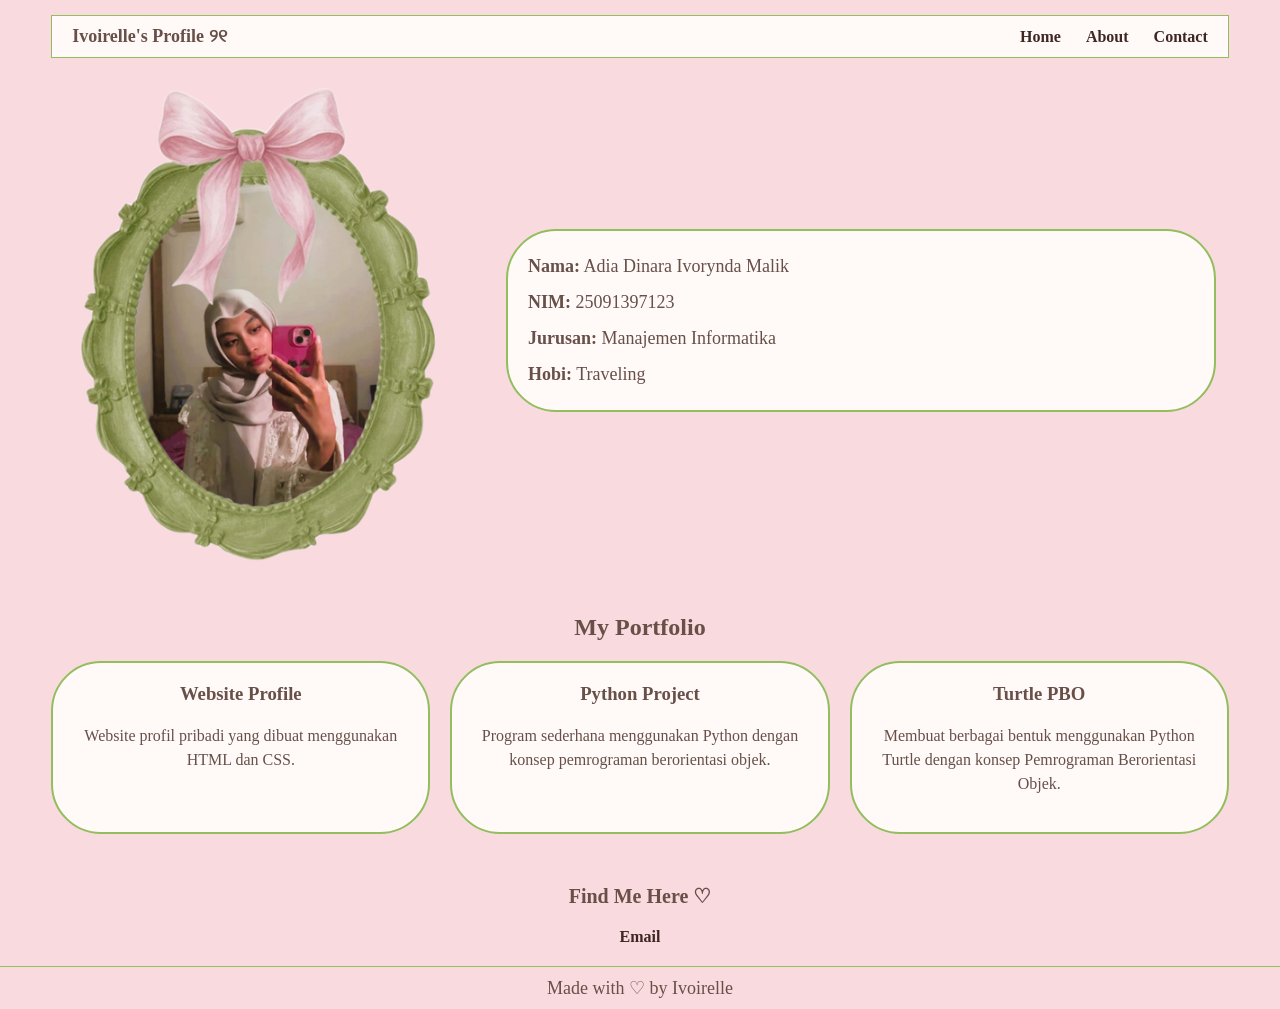
<file: index.html>
<!DOCTYPE html>
<html lang="id">
<head>
    <meta charset="UTF-8">
    <meta name="viewport" content="width=device-width, initial-scale=1.0">

    <title>Ivoirelle's Profile</title>

    <!-- Menghubungkan CSS eksternal -->
    <link rel="stylesheet" href="style.css">
</head>

<body>

    <!-- ================= NAVBAR ================= -->
    <nav class="navbar">

        <div class="logo">
            <span>Ivoirelle's Profile</span>
            <span class="sparkle"> ୨୧</span>
        </div>

        <div class="nav-menu">
            <a href="index.html">Home</a>
            <a href="about.html">About</a>
            <a href="contact.html">Contact</a>
        </div>

    </nav>


    <!-- ================= HOME ================= -->
    <main>
        

        <!-- ================= PROFILE ================= -->
        <section class="profile-section">

            <!-- Foto Profil -->
            <div class="profile-photo">
                <img src="foto profil adia.png" alt="Foto Profil Ivoirelle">
            </div>


            <!-- Biodata -->
            <div class="biodata">

                <p><b>Nama:</b> Adia Dinara Ivorynda Malik</p>
                <p><b>NIM:</b> 25091397123</p>
                <p><b>Jurusan:</b> Manajemen Informatika</p>
                <p><b>Hobi:</b> Traveling</p>

            </div>

        </section>


        <!-- ================= PORTFOLIO ================= -->
        <section class="portfolio-section">

            <h2>My Portfolio</h2>

            <div class="portfolio-grid">

                <div class="card">
                    <h3>Website Profile</h3>
                    <p>
                        Website profil pribadi yang dibuat menggunakan
                        HTML dan CSS.
                    </p>
                </div>

                <div class="card">
                    <h3>Python Project</h3>
                    <p>
                        Program sederhana menggunakan Python
                        dengan konsep pemrograman berorientasi objek.
                    </p>
                </div>

                <div class="card">
                    <h3>Turtle PBO</h3>
                    <p>
                        Membuat berbagai bentuk menggunakan Python Turtle dengan konsep
                        Pemrograman Berorientasi Objek.
                    </p>
                </div>

            </div>

        </section>


        <!-- ================= SOCIAL MEDIA ================= -->
        <section class="social-section">

            <h2>Find Me Here ♡</h2>

            <div class="social-links">

                <a href="mailto:adiadinara01@gmail.com">
                    Email
                </a>

            </div>

        </section>

    </main>


    <!-- ================= FOOTER ================= -->
    <footer>
        Made with ♡ by Ivoirelle
    </footer>

</body>
</html>
</file>
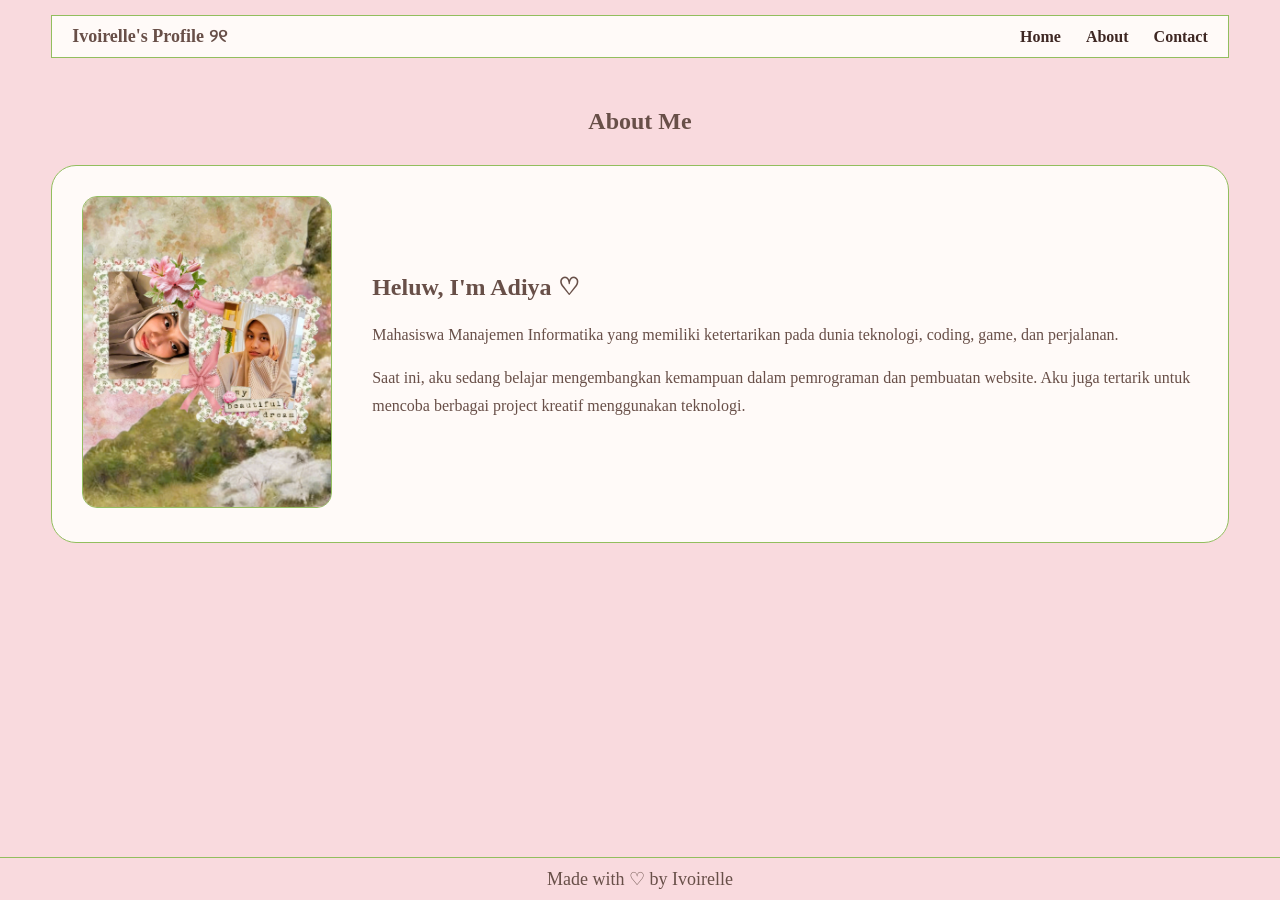
<file: about.html>
<!DOCTYPE html>
<html lang="id">
<head>
    <meta charset="UTF-8">
    <meta name="viewport" content="width=device-width, initial-scale=1.0">

    <title>About - Ivoirelle</title>

    <link rel="stylesheet" href="style.css">
</head>

<body>

    <!-- ================= NAVBAR ================= -->
    <nav class="navbar">

        <div class="logo">
            <span>Ivoirelle's Profile</span>
            <span class="sparkle"> ୨୧</span>
        </div>

        <div class="nav-menu">
            <a href="index.html">Home</a>
            <a href="about.html">About</a>
            <a href="contact.html">Contact</a>
        </div>

    </nav>


    <!-- ================= ABOUT ================= -->
    <main>

        <section class="about-section">

            <h1>About Me</h1>

            <div class="about-content">

                <!-- Foto -->
                <div class="about-photo">
                    <img src="adia.png" alt="Foto Ivoirelle">
                </div>


                <!-- Deskripsi -->
                <div class="about-text">

                    <h2>Heluw, I'm Adiya ♡</h2>

                    <p>
                        Mahasiswa Manajemen Informatika
                        yang memiliki ketertarikan pada dunia teknologi,
                        coding, game, dan perjalanan.
                    </p>

                    <p>
                        Saat ini, aku sedang belajar mengembangkan kemampuan
                        dalam pemrograman dan pembuatan website.
                        Aku juga tertarik untuk mencoba berbagai
                        project kreatif menggunakan teknologi.
                    </p>

                </div>

            </div>

        </section>

    </main>


    <!-- ================= FOOTER ================= -->
    <footer>
        Made with ♡ by Ivoirelle
    </footer>

</body>
</html>
</file>
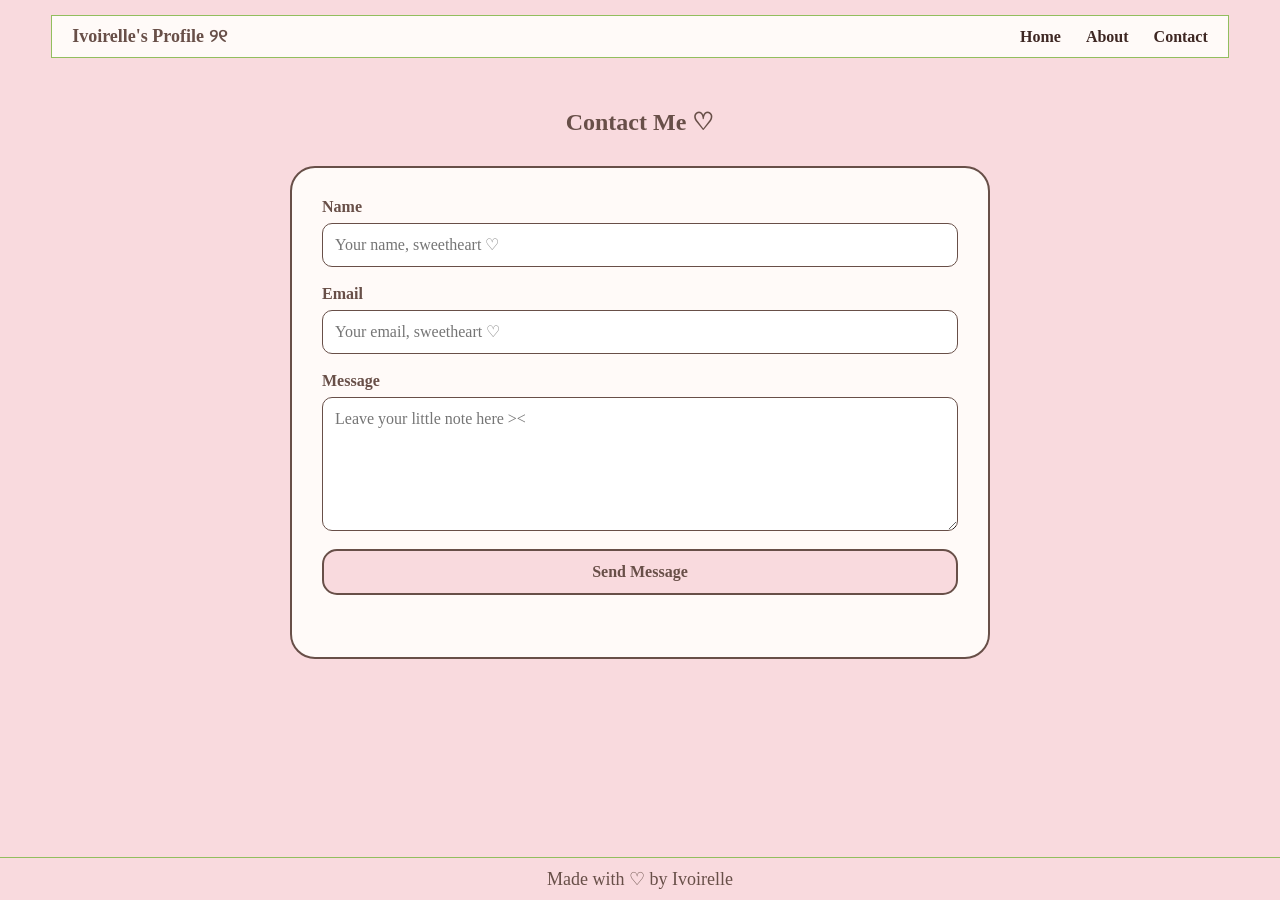
<file: contact.html>
<!DOCTYPE html>
<html lang="id">

<head>
    <meta charset="UTF-8">
    <meta name="viewport" content="width=device-width, initial-scale=1.0">

    <title>Contact - Ivoirelle</title>

    <link rel="stylesheet" href="style.css">
</head>

<body>

    <!-- ================= NAVBAR ================= -->

    <nav class="navbar">

        <div class="logo">
            <span>Ivoirelle's Profile</span>
            <span class="sparkle">୨୧</span>
        </div>

        <div class="nav-menu">
            <a href="index.html">Home</a>
            <a href="about.html">About</a>
            <a href="contact.html">Contact</a>
        </div>

    </nav>


    <!-- ================= CONTACT ================= -->

    <main>

        <section class="contact-section">

            <h1>Contact Me ♡</h1>

            <form
                class="contact-form"
                id="contact-form"
                action="https://formspree.io/f/xbglaapv"
                method="POST"
            >

                <!-- Nama -->

                <label for="nama">Name</label>

                <input
                    type="text"
                    id="nama"
                    name="name"
                    placeholder="Your name, sweetheart ♡"
                    required
                >


                <!-- Email -->

                <label for="email">Email</label>

                <input
                    type="email"
                    id="email"
                    name="email"
                    placeholder="Your email, sweetheart ♡"
                    required
                >


                <!-- Pesan -->

                <label for="pesan">Message</label>

                <textarea
                    id="pesan"
                    name="message"
                    rows="6"
                    placeholder="Leave your little note here ><"
                    required
                ></textarea>


                <!-- Tombol -->

                <button type="submit">
                    Send Message
                </button>

                <!-- Pesan berhasil -->

                <p id="success-message"></p>

            </form>

        </section>

    </main>


    <!-- ================= FOOTER ================= -->

    <footer>
        Made with ♡ by Ivoirelle
    </footer>


    <!-- ================= JAVASCRIPT ================= -->

    <script>

        const form = document.getElementById("contact-form");
        const successMessage = document.getElementById("success-message");

        form.addEventListener("submit", async function(event) {

            event.preventDefault();

            const button = form.querySelector("button");

            button.disabled = true;
            button.textContent = "Sending... ♡";

            const formData = new FormData(form);

            try {

                const response = await fetch(form.action, {
                    method: "POST",
                    body: formData,
                    headers: {
                        "Accept": "application/json"
                    }
                });

                if (response.ok) {

                    form.reset();

                    successMessage.textContent =
                        "Your message has been sent successfully";

                    button.disabled = false;
                    button.textContent = "Send Message";

                } else {

                    successMessage.textContent =
                        "Oops! Something went wrong. Please try again ♡";

                    button.disabled = false;
                    button.textContent = "Send Message";
                }

            } catch (error) {

                successMessage.textContent =
                    "Oops! Something went wrong. Please try again ♡";

                button.disabled = false;
                button.textContent = "Send Message";

            }

        });

    </script>

</body>

</html>
</file>
<file: style.css>
/* ==================================================
   GLOBAL
================================================== */

* {
    box-sizing: border-box;
}

body {
    margin: 0;
    min-height: 100vh;
    display: flex;
    flex-direction: column;
    background-color: #f9dade;
    color: #684f48;
    font-family: Georgia, "Times New Roman", serif;
}


/* ==================================================
   NAVBAR
================================================== */

.navbar {
    width: 92%;
    margin: 15px auto 0;
    background-color: #fffaf8;
    display: flex;
    justify-content: space-between;
    align-items: center;
    padding: 10px 20px;
    border: 1px solid #92be5e;
}


/* Logo */

.logo {
    font-size: 18px;
    font-weight: bold;
}


/* Menu */

.nav-menu {
    display: flex;
    gap: 25px;
}

.nav-menu a {
    text-decoration: none;
    color: #3E2723;
    font-weight: bold;
}

.nav-menu a:hover {
    text-decoration: underline;
}


/* ==================================================
   PROFILE
================================================== */

.profile-section {
    width: 90%;
    margin: 20px auto 0;
    display: flex;
    align-items: center;
    gap: 10px;
}


/* Foto Profil */

.profile-photo img {
    width: 90%;
    height: auto;
    object-fit: contain;
    border-radius: 8px;
    display: block;
}


/* Biodata */

.biodata {
    flex: 1;
    background-color: #fffaf8;
    border: 2px solid #92be5e;
    border-radius: 50px;
    padding: 25px 20px;
}


.biodata p {
    margin: 0 0 15px 0;
    font-size: 18px;
}


.biodata p:last-child {
    margin-bottom: 0;
}


/* ==================================================
   PORTFOLIO
================================================== */

.portfolio-section {
    width: 92%;
    margin: 50px auto;
    text-align: center;
}


.portfolio-section h2 {
    margin-bottom: 20px;
}


/* GRID 3 KOLOM */

.portfolio-grid {
    display: grid;
    grid-template-columns: repeat(3, 1fr);
    gap: 20px;
}


/* Card */

.card {
    background-color: #fffaf8;
    border: 2px solid #92be5e;
    border-radius: 50px;
    padding: 20px;
    min-height: 150px;

    /* Efek saat kartu digerakkan */
    transition: transform 0.3s ease, box-shadow 0.3s ease;
}

.card:hover {
    transform: translateY(-8px);
    box-shadow: 0 8px 15px rgba(104, 79, 72, 0.2);
    background-color: #91be5ed0;
}


.card h3 {
    margin-top: 0;
}


.card p {
    line-height: 1.5;
}


/* ==================================================
   SOCIAL MEDIA
================================================== */

.social-section {
    width: 92%;
    margin: 0 auto;
    text-align: center;
}


.social-section h2 {
    font-size: 20px;
    margin: 0px 0 10px;
}


.social-links {
    display: flex;
    justify-content: center;
    gap: 25px;
    margin: 20px;
}


.social-links a {
    color: #3E2723;
    font-weight: bold;
    text-decoration: none;
}


.social-links a:hover {
    text-decoration: underline;
}


/* ==================================================
   ABOUT PAGE
================================================== */

.about-section {
    width: 92%;
    margin: 50px auto;
}


.about-section > h1 {
    text-align: center;
    margin-bottom: 30px;
}


/* FLEXBOX */

.about-content {
    display: flex;
    align-items: center;
    gap: 40px;
    background-color: #fffaf8;
    padding: 30px;
    border: 1px solid #92be5e;
    border-radius: 25px;
}


/* Foto About */

.about-photo {
    width: 250px;
    flex-shrink: 0;
}


.about-photo img {
    width: 100%;
    border-radius: 15px;
    border: 1px solid #92be5e;
}


/* Teks About */

.about-text {
    flex: 1;
}


.about-text h2 {
    margin-top: 0;
}


.about-text p {
    line-height: 1.7;
}


/* ==================================================
   CONTACT PAGE
================================================== */

.contact-section {
    width: 92%;
    max-width: 700px;
    margin: 50px auto;
}


.contact-section h1 {
    text-align: center;
    margin-bottom: 30px;
}


/* Form */

.contact-form {
    background-color: #fffaf8;
    border: 2px solid #684f48;
    border-radius: 25px;
    padding: 30px;
    display: flex;
    flex-direction: column;
}


/* Label */

.contact-form label {
    margin-bottom: 7px;
    font-weight: bold;
}


/* Input & Textarea */

.contact-form input,
.contact-form textarea {
    font-family: inherit;
    font-size: 16px;
    padding: 12px;
    margin-bottom: 18px;
    border: 1px solid #684f48;
    border-radius: 10px;
    color: #684f48;
    background-color: white;
}


/* Tombol */

.contact-form button {
    padding: 12px;
    border: 2px solid #684f48;
    border-radius: 15px;
    background-color: #f9dade;
    color: #684f48;
    font-family: inherit;
    font-size: 16px;
    font-weight: bold;
    cursor: pointer;
}


.contact-form button:hover {
    background-color: #91be5ed0;
}


/* ==================================================
   FOOTER
================================================== */

footer {
    margin-top: auto;
    padding: 10px;
    text-align: center;
    background-color: #f9dade;
    border-top: 1px solid #92be5e;
    font-size: 18px;
}


/* ==================================================
   RESPONSIVE TABLET
   <= 768px
================================================== */

@media screen and (max-width: 768px) {

    /* Navbar */

    .navbar {
        flex-direction: column;
        gap: 10px;
    }


    /* Profile */

    .profile-section {
        flex-direction: column;
    }

    .profile-photo {
        height: auto;
        display: flex;
        justify-content: center;
    }


    .biodata {
        width: 100%;
    }


    /* Grid menjadi 2 kolom */

    .portfolio-grid {
        grid-template-columns: repeat(2, 1fr);
    }

    .card:last-child {
        grid-column: 1 / -1;
        justify-self: center;
    }


    /* About */

    .about-content {
        flex-direction: column;
        text-align: center;
    }


    .about-photo {
        width: 220px;
    }

}


/* ==================================================
   RESPONSIVE MOBILE
   <= 480px
================================================== */

@media screen and (max-width: 480px) {

    /* Navbar */

    .navbar {
        width: 96%;
    }


    .nav-menu {
        gap: 15px;
    }


    .logo {
        font-size: 15px;
    }


    /* Banner */

    .banner-section {
        width: 96%;
    }


    .banner-image {
        height: 130px;
    }


    /* Profile */

    .profile-section {
        width: 96%;
        margin-top: 10px;
    }


    .profile-photo {
        width: 300px;
        height: auto;
        display: flex;
        justify-content: center;
    }


    .biodata p {
        font-size: 15px;
    }


    /* Social */

    .social-links {
        flex-direction: column;
        gap: 8px;
    }


    /* Grid menjadi 1 kolom */

    .portfolio-grid {
        grid-template-columns: 1fr;
    }


    /* About */

    .about-content {
        padding: 20px;
    }


    /* Contact */

    .contact-form {
        padding: 20px;
    }

}
</file>
